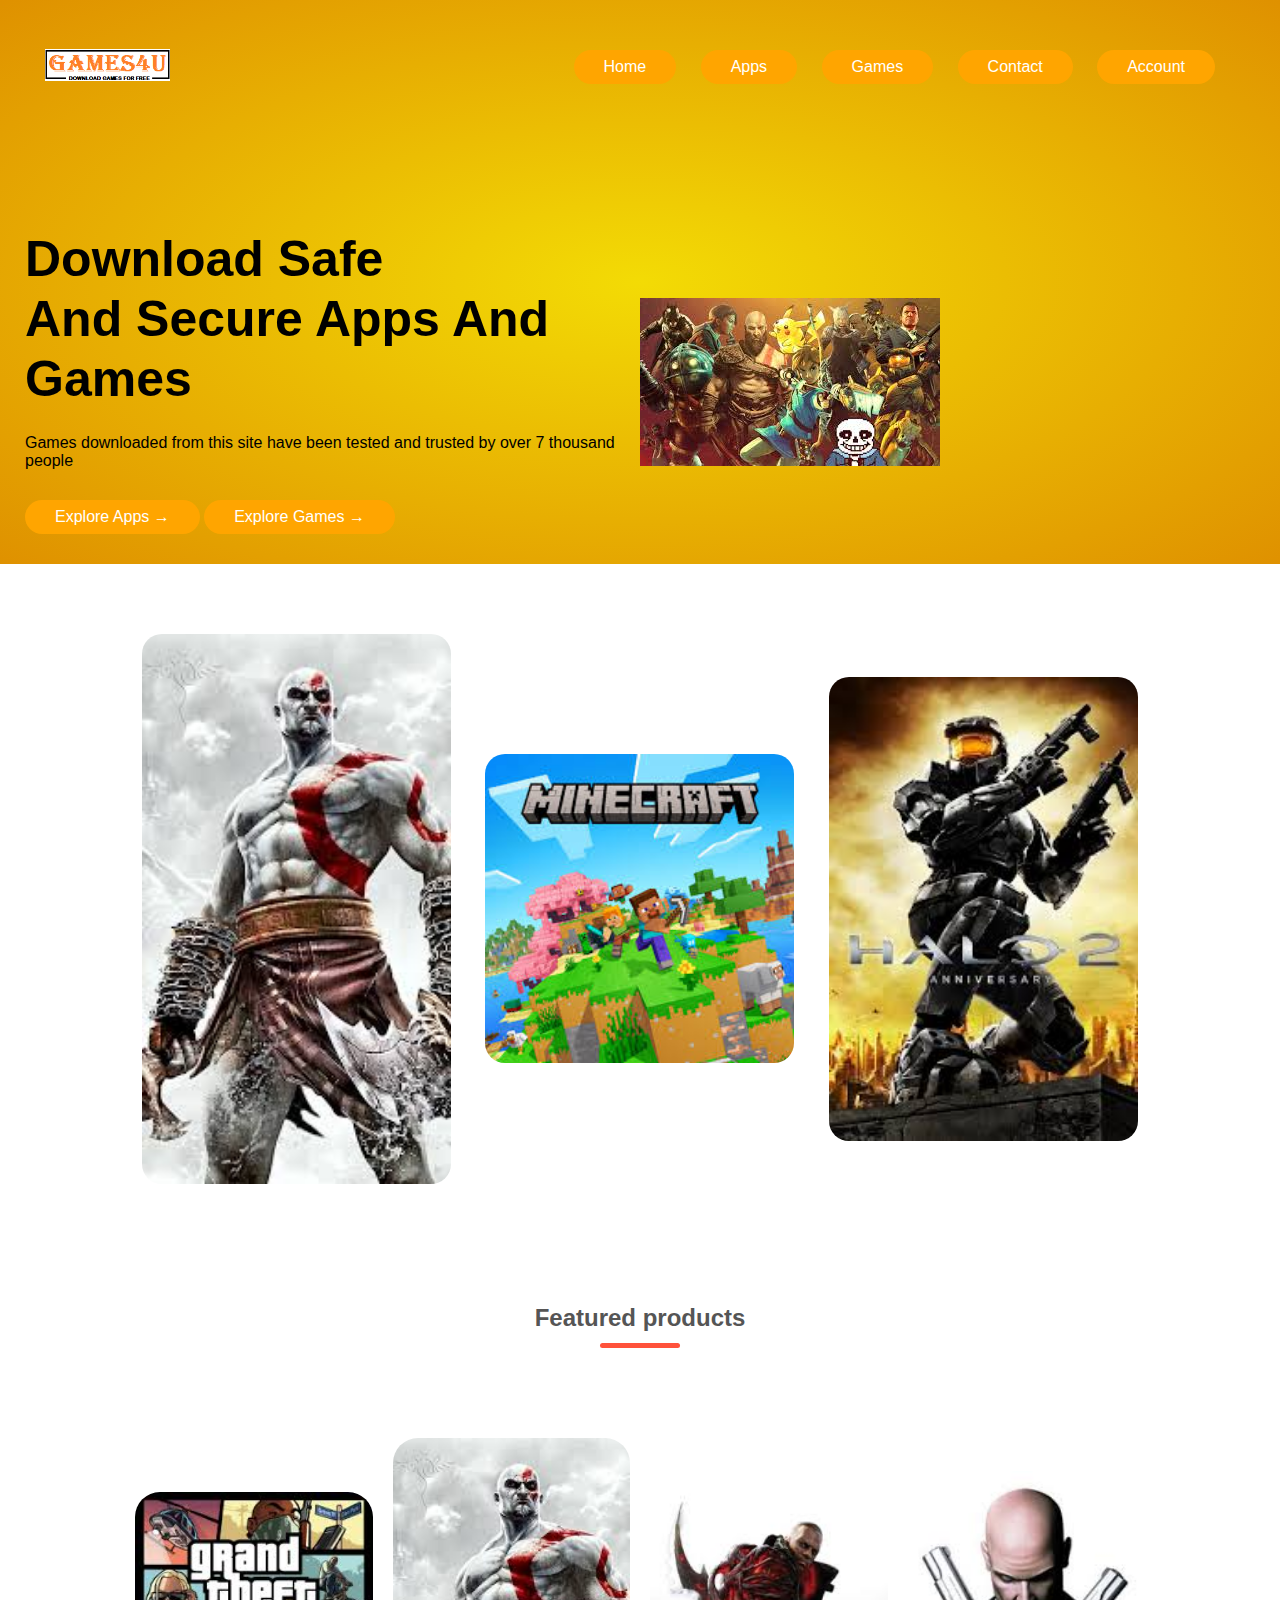
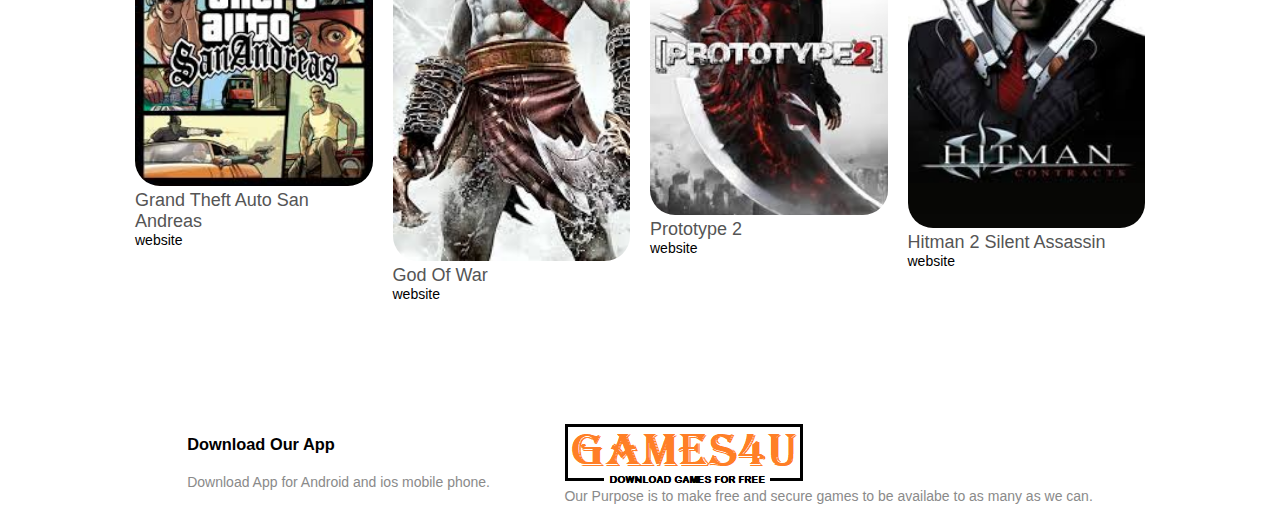
<file: index.html>
<!DOCTYPE html>
<html lang="en">
<head>
    <meta charset="UTF-8">
    <meta http-equiv="X-UA-Compatible" content="IE=edge">
    <meta name="viewport" content="width=device-width, initial-scale=1.0">
    <title>GAMES4U</title>
    <link rel="stylesheet" href="style.css">
</head>
<body>
    <div class="header">
    <div class="container">
        <div class="navbar">
            <div class="logo">
                <img src="images/Games4u logo cropped.png" width="125px">
            </div>
            <nav>
                <ul>                   
                    <li><a href="index.html" class="btn">Home</a></li>
                    <li><a href="explore Apps.html" class="btn">Apps</a></li>
                    <li><a href="explore Games.html" class="btn">Games</a></li>
                    <li><a href="" class="btn">Contact</a></li>
                    <li><a href="login/login.html" class="btn">Account</a></li>
                </ul>
            </nav>
        </div>
        <div class="row">
            <div class="col-2">
                <h1>Download Safe <br> And Secure Apps And Games</h1>
                <p>Games downloaded from this site have been tested and trusted by over 7 thousand people</p>
                <a href="explore Apps.html" class="btn">Explore Apps &#8594;</a>
                <a href="explore Games.html" class="btn">Explore Games &#8594;</a>
            </div>
            <div class="col-2">
                <img src="images/games.jpg">
            </div>
        </div>
     </div>
    </div>
    <!-------- featured categories -------->
    <div class="categories">
        <div class="small-container">
            <div class="row">
                <div class="col-3">
                    <img src="images/god.jpg">
                </div>
                <div class="col-3">
                    <img src="images/minecraft.jpg">
                </div>
                <div class="col-3">
                    <img src="images/halo 2.jpg">
                </div>
            </div>
        </div>
    </div>
    <!-------- featured products -------->
    <div class="small-container">
        <h2 class="title">Featured products</h2>
        <div class="row">
            <div class="col-4">
                <a href="https://gtadownload.org/gta-san-andreas-review/"><img  src="images/gta san.jpg"></a>
                <h4>Grand Theft Auto San Andreas</h4>
                <div class="rating">

                </div>
                <p>website</p>
            </div>
            <div class="col-4">
                <a href="https://www.4fnet.org/god-of-war-2-j16w/"><img src="images/god.jpg"></a>
                <h4>God Of War</h4>
                <div class="rating">
                    
                </div>
                <p>website</p>
            </div>
            <div class="col-4">
                <a href="https://oceansofgamess.com/prototype-2-free-download/"><img src="images/prototype 2.jpg"></a>
                <h4>Prototype 2</h4>
                <div class="rating">
                    
                </div>
                <p>website</p>
            </div>
            <div class="col-4">
                <a href="https://oceansofgamess.com/hitman-2-silent-assassin-free-download/"><img src="images/hitman.jpg"></a>
                <h4>Hitman 2 Silent Assassin</h4>
                <div class="rating">
                    
                </div>
                <p>website</p>
            </div>
        </div>
        <!-------- footer -------->
        <div class="footer">
            <div class="container">
                <div class="row">
                    <div class="footer-col-1">
                        <h3>Download Our App</h3>
                        <p>Download App for Android and ios mobile phone.</p>
                    </div>
                    <div class="footer-col-2">
                        <img src="images/Games4u logo cropped.png">
                        <p>Our Purpose is to make free and secure games to be availabe to as many as we can.</p>
                    </div>
                </div>
            </div>
        </div>
    </div>
</body>
</html>
</file>
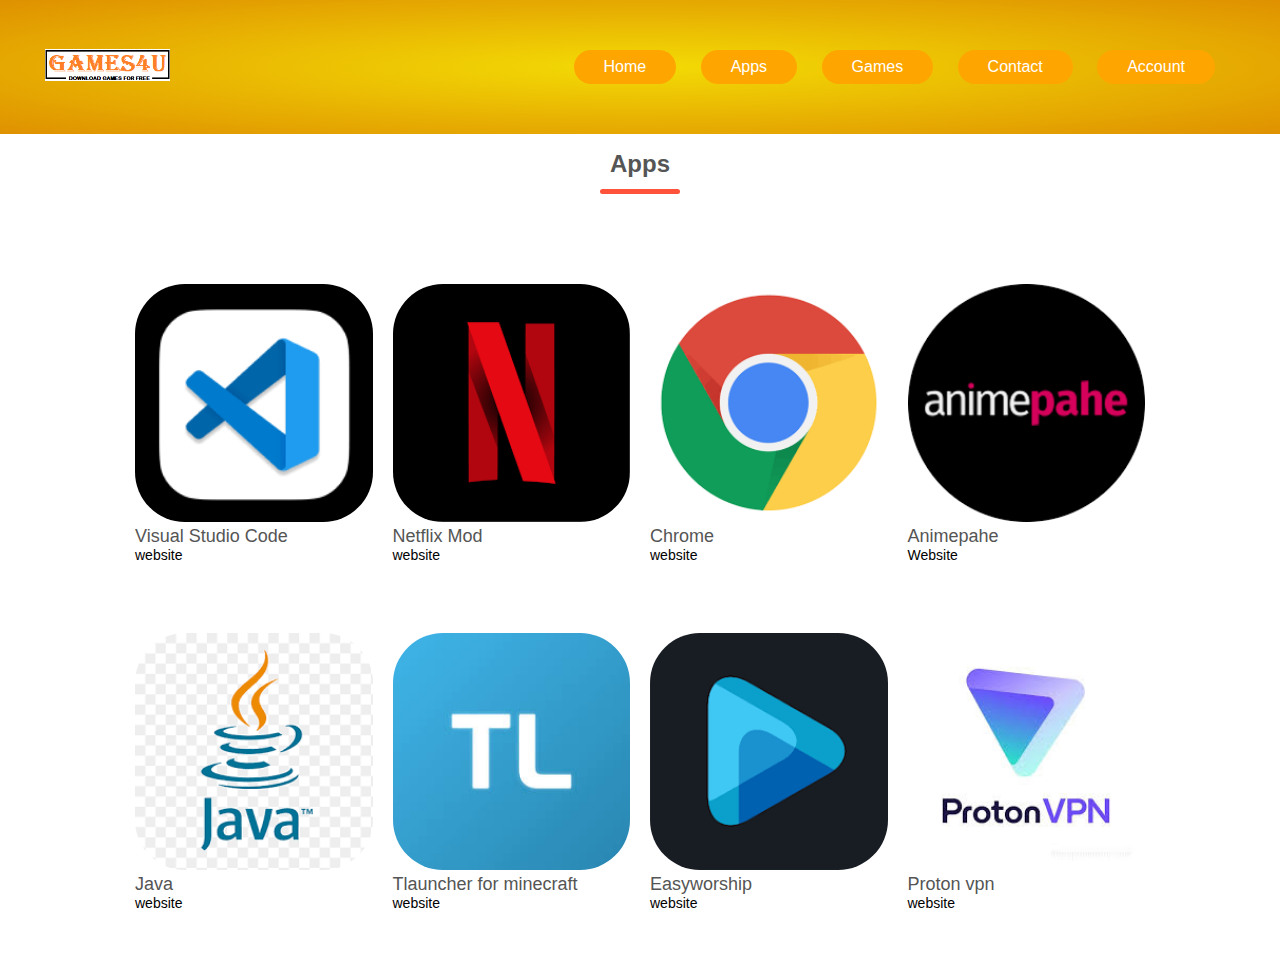
<file: explore Apps.html>
<!DOCTYPE html>
<html lang="en">
<head>
    <meta charset="UTF-8">
    <meta http-equiv="X-UA-Compatible" content="IE=edge">
    <meta name="viewport" content="width=device-width, initial-scale=1.0">
    <title>Explore Products</title>
    <link rel="stylesheet" href="explore Apps.css">
</head>
<body>
    <div>
        <div class="header">
            <div class="container">
                <div class="navbar">
                    <div class="logo">
                        <img src="images/Games4u logo cropped.png" width="125px">
                    </div>
                    <nav>
                        <ul>
                            <li><a href="index.html" class="btn">Home</a></li>
                            <li><a href="explore Apps.html" class="btn">Apps</a></li>
                            <li><a href="explore Games.html" class="btn">Games</a></li>
                            <li><a href="" class="btn">Contact</a></li>
                            <li><a href="login/login.html" class="btn">Account</a></li>
                        </ul>
                    </nav>
             </div>
            </div>
    </div>
    <!-------- products -------->
    <div class="small-container">
        <h2 class="title">Apps</h2>
        <div class="row">
            <div class="col-4">
                <img  src="images/visual studio code.png"><a href=""></a>
                <h4>Visual Studio Code</h4>
                <div class="rating">

                </div>
                <p>website</p>
            </div>
            <div class="col-4">
                <img src="images/netflix mod.png">
                <h4>Netflix Mod</h4>
                <div class="rating">
                    
                </div>
                <p>website</p>
            </div>
            <div class="col-4">
                <img src="images/chrome.png">
                <h4>Chrome</h4>
                <div class="rating">
                    
                </div>
                <p>website</p>
            </div>
            <div class="col-4">
                <a href="https://animepahe.ru/"><img src="images/animepahe.png">
                    <h4>Animepahe</h4></a>
                <div class="rating">
                    
                </div>
                <p>Website</p>
            </div>
            <div class="col-4">
                <a href="https://www.java.com/download/ie_manual.jsp"><img src="images/java.png">
                    <h4>Java</h4></a>
                <div class="rating">
                    
                </div>
                <p>website</p>
            </div>
            <div class="col-4">
                <a href="https://tlauncher.org/en/"><img src="images/tlauncher.jpg"><h4>Tlauncher for minecraft</h4></a>
                <div class="rating">
                    
                </div>
                <p>website</p>
            </div>
            <div class="col-4">
                <a href="https://support.easyworship.com/support/solutions/articles/24000018839-easyworship-7-software-download"><img src="images/easyworship.png">
                    <h4>Easyworship</h4></a>
                <div class="rating">
                    
                </div>
                <p>website</p>
            </div>
            <div class="col-4">
                <a href="https://protonvpn.com/download?srsltid=AfmBOoqU02IcOSMadXrZeQHYDGH0XMCSxpvALjGsod38RSjf3DrFoVBo"><img src="images/proton.jpg">
                    <h4>Proton vpn</h4></a>
                <div class="rating">
                    
                </div>
                <p>website</p>
            </div>
        </div>
</body>
</html>
</file>
<file: style.css>
*
{
    margin: 0;
    padding: 0;
    box-sizing: border-box;
}
body
{
    font-family: sans-serif;
}
.navbar
{
    display: flex;
    align-items: center;
    padding: 20px;
}
nav{
    flex: 1;
    text-align: right;
}
nav ul
{
    display: inline-block;
    list-style-type: none;
}
nav ul li 
{
    display: inline-block;
    margin-right: 20px;
}
nav ul li a:hover
{
    color: white;
}
a
{
    text-decoration: none;
    color: black;
    transition: background 0.5s;
}
p
{
    color: black;
}
.container
{
    max-width: 1300px;
    margin: auto;
    padding-left: 25px;
    padding-right: 25px;
}
.row
{
    display: flex;
    align-items: center;
    flex-wrap: wrap;
    justify-content: space-around;
}
.col-2
{
    flex-basis: 50%;
    min-width: 300px;
}
.col-2 img
{
    max-width: 100%;
    padding: 50px 0;
    size: 750px 250px;
    border-radius: 25px;
}
.col-2 h1
{
    font-size: 50px;
    line-height: 60px;
    margin: 25px 0;
}
.btn
{
    display: inline-block;
    background: orange;
    color: white;
    padding: 8px 30px;
    margin: 30px 0;
    border-radius: 30px;
    transition: background 0.5s;
}
.btn:hover
{
    background: orangered;
}
.header
{
    background: radial-gradient(rgb(243, 219, 5),rgb(223, 145, 0));
}
.header .row
{
    margin-top: 70px;
}
.categories{
    margin: 70px 0;
}
.col-3{ 
    flex-basis: 30%;
    min-width: 250px;
    margin-bottom: 30px;
}
.col-3 img{
    width: 100%;
    border-radius: 20px;
}
.small-container{
    max-width: 1080px;
    margin: auto;
    padding-left: 25px;
    padding-right: 25px;
} 
.col-4{
    flex-basis: 25%;
    padding: 10px;
    min-width: 200px;
    margin-bottom: 50px;
    transition: transform 0.5s ;
}
.col-4 img{
    width: 100%;
    border-radius: 25px;
}

.title{
    text-align: center;
    margin: 0 auto 80px;
    position: relative;
    line-height: 60px;
    color: #555;
}
.title::after{
    content: '';
    background: #ff523b;
    width: 80px;
    height: 5px;
    border-radius: 5px;
    position: absolute;
    bottom: 0;
    left: 50%;
    transform: translateX(-50%);
}

h4{
    color: #555;
    font-weight: normal;
    font-size: 18px;
}
.col-4 p{
    font-size: 14px;
}

.col-4:hover{
    transform: translateY(-5px);

}
/*-----------footer-----------*/

.footer{
    background: white;
    color: black;
    font-size: 14px;
    padding: 60px 0 20px;
}
.footer p{
    color: #8a8a8a;
}
.footer h3{
margin-bottom: 20px;
}
</file>
<file: explore Apps.css>
*
{
    margin: 0;
    padding: 0;
    box-sizing: border-box;
}
body
{
    font-family: sans-serif;
}
.navbar
{
    display: flex;
    align-items: center;
    padding: 20px;
}
nav{
    flex: 1;
    text-align: right;
}
nav ul
{
    display: inline-block;
    list-style-type: none;
}
nav ul li 
{
    display: inline-block;
    margin-right: 20px;
}
nav ul li a:hover
{
    color: white;
}
a
{
    text-decoration: none;
    color: black;
    transition: background 0.5s;
}
p
{
    color: black;
}
.container
{
    max-width: 1300px;
    margin: auto;
    padding-left: 25px;
    padding-right: 25px;
}
.row
{
    display: flex;
    align-items: center;
    flex-wrap: wrap;
    justify-content: space-around;
}
.col-2
{
    flex-basis: 50%;
    min-width: 300px;
}
.col-2 img
{
    max-width: 100%;
    padding: 50px 0;
    size: 550px 350px;
}
.col-2 h1
{
    font-size: 50px;
    line-height: 60px;
    margin: 25px 0;
}
.btn
{
    display: inline-block;
    background: orange;
    color: white;
    padding: 8px 30px;
    margin: 30px 0;
    border-radius: 30px;
    transition: background 0.5s;
}
.btn:hover
{
    background: orangered;
}
.header
{
    background: radial-gradient(rgb(243, 219, 5),rgb(223, 145, 0));
}
.header .row
{
    margin-top: 70px;
}
.categories{
    margin: 70px 0;
}
.col-3{ 
    flex-basis: 30%;
    min-width: 250px;
    margin-bottom: 30px;
}
.col-3 img{
    width: 100%;
}
.small-container{
    max-width: 1080px;
    margin: auto;
    padding-left: 25px;
    padding-right: 25px;
} 
.col-4{
    flex-basis: 25%;
    padding: 10px;
    min-width: 200px;
    margin-bottom: 50px;
    transition: transform 0.5s ;
}
.col-4 img{
    width: 100%;
    border-radius: 50px;
}

.title{
    text-align: center;
    margin: 0 auto 80px;
    position: relative;
    line-height: 60px;
    color: #555;
}
.title::after{
    content: '';
    background: #ff523b;
    width: 80px;
    height: 5px;
    border-radius: 5px;
    position: absolute;
    bottom: 0;
    left: 50%;
    transform: translateX(-50%);
}

h4{
    color: #555;
    font-weight: normal;
    font-size: 18px;
}
.col-4 p{
    font-size: 14px;
}

.col-4:hover{
    transform: translateY(-5px);

}
/*-----------footer-----------*/

.footer{
    background: white;
    color: black;
    font-size: 14px;
    padding: 60px 0 20px;
}
.footer p{
    color: #8a8a8a;
}
.footer h3{
margin-bottom: 20px;
}
</file>
